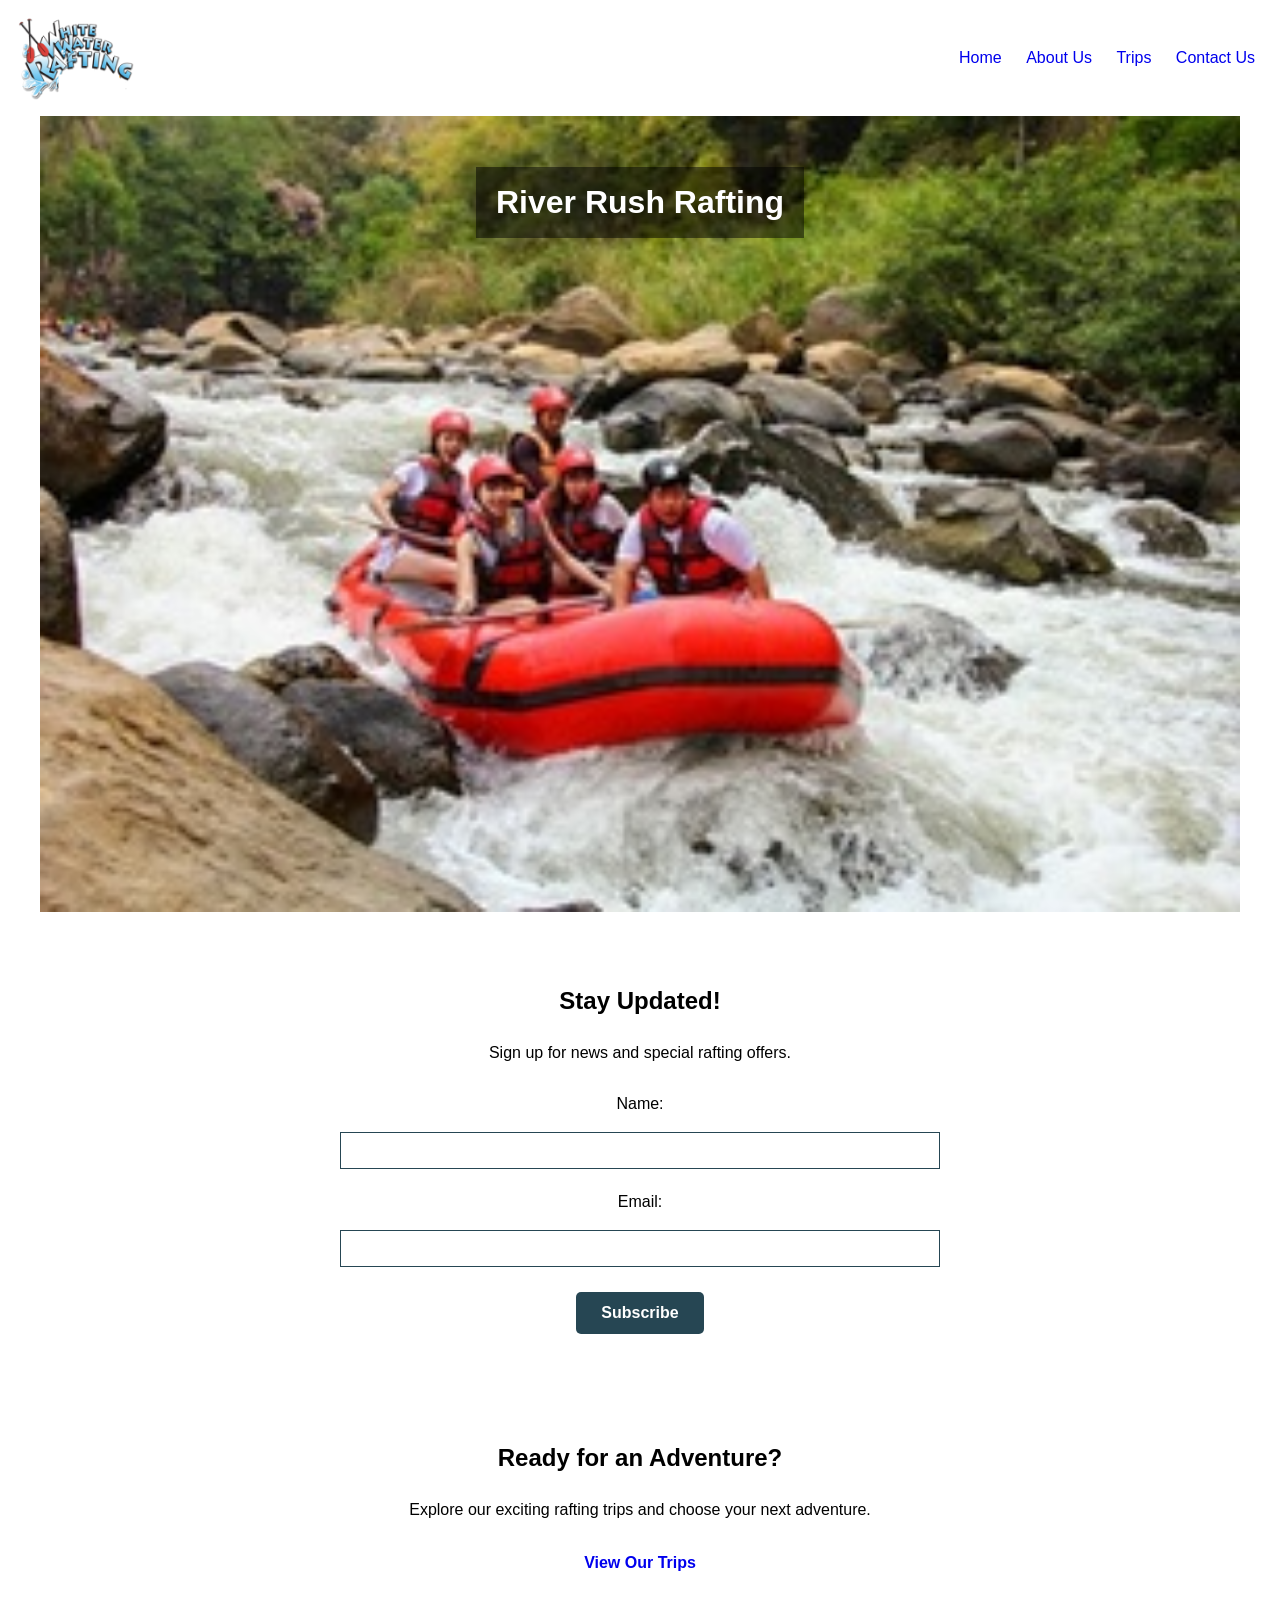
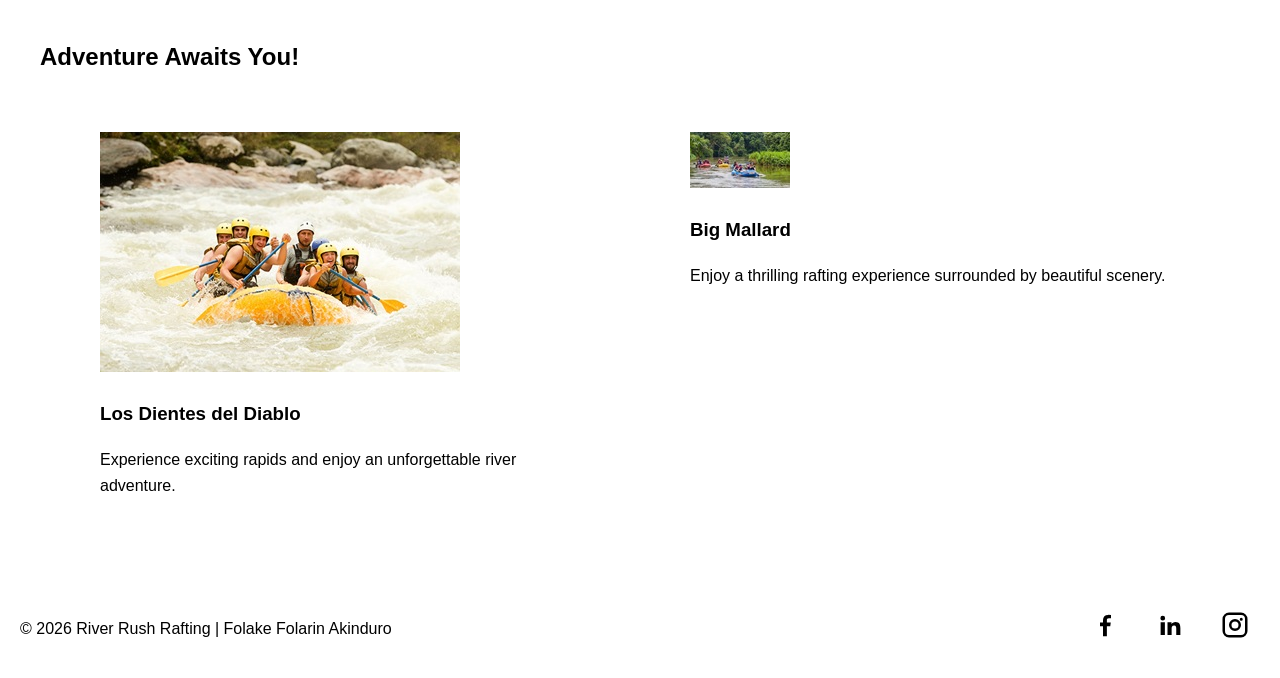
<file: wwr/index.html>
<!DOCTYPE html>
<html lang="en-US">

<head>
  <meta charset="UTF-8">
  <meta name="viewport" content="width=device-width, initial-scale=1.0">
  <meta name="description"
    content="River Rush Rafting offers exciting, safe, and unforgettable whitewater rafting adventures.">
  <meta name="author" content="Folake Folarin Akinduro">
  <title>River Rush Rafting | Home</title>
  <link rel="stylesheet" href="styles/rafting.css">
</head>

<body>

  <header>
  <img src="images/logo.png" alt="River Rush Rafting Logo">

  <nav>
    <a href="index.html">Home</a>
    <a href="about.html">About Us</a>
    <a href="trips.html">Trips</a>
    <a href="contact.html">Contact Us</a>
  </nav>
</header>

<main>
  <div class="hero">
    <img src="images/hero.jpg" alt="People enjoying a whitewater rafting adventure">

    <h1>River Rush Rafting</h1>
  </div>

  <section class="newsletter">
  <h2>Stay Updated!</h2>
  <p>Sign up for news and special rafting offers.</p>

  <form>
    <label for="name">Name:</label>
    <input type="text" id="name" name="name" required>

    <label for="email">Email:</label>
    <input type="email" id="email" name="email" required>

    <button type="submit">Subscribe</button>
  </form>
</section>

<section class="trips-cta">
  <h2>Ready for an Adventure?</h2>
  <p>Explore our exciting rafting trips and choose your next adventure.</p>
  <a href="trips.html">View Our Trips</a>
</section>

<section class="adventures">
  <h2>Adventure Awaits You!</h2>

  <div class="adventure-gallery">

    <figure>
      <img src="images/adventure1.jpg" alt="Rafting adventure on the river">
      <figcaption>
        <h3>Los Dientes del Diablo</h3>
        <p>Experience exciting rapids and enjoy an unforgettable river adventure.</p>
      </figcaption>
    </figure>

    <figure>
      <img src="images/adventure2.jpg" alt="Whitewater rafting adventure">
      <figcaption>
        <h3>Big Mallard</h3>
        <p>Enjoy a thrilling rafting experience surrounded by beautiful scenery.</p>
      </figcaption>
    </figure>

  </div>
</section>

</main>

<footer>
  <p>&copy; 2026 River Rush Rafting | Folake Folarin Akinduro</p>

  <nav class="socialmedia">
    <a href="https://facebook.com">
      <img src="images/facebook.svg" alt="Facebook Icon">
    </a>

    <a href="https://linkedin.com">
      <img src="images/linkedin.svg" alt="LinkedIn Icon">
    </a>

    <a href="https://instagram.com">
      <img src="images/instagram.svg" alt="Instagram Icon">
    </a>
  </nav>
</footer>

</body>
</html>
</file>
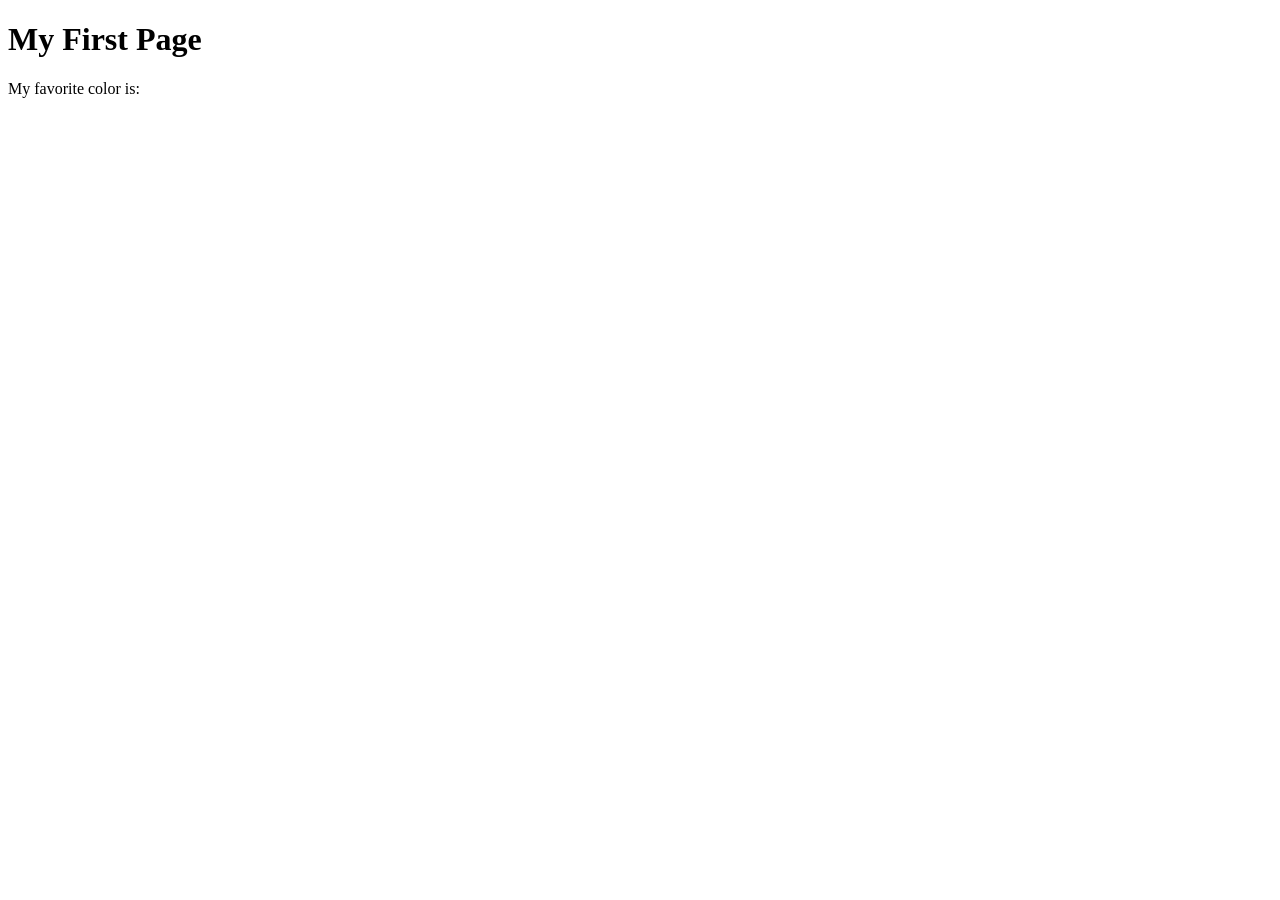
<file: week01/first-page.html>
<!DOCTYPE html>
<html lang="en">
<head>
    <meta charset="UTF-8">
    <meta name="viewport" content="width=device-width, initial-scale=1.0">
    <title>My First Page</title>
</head>
<body>
    <h1>My First Page</h1>
    <p>My favorite color is: </p>
</body>
</html>
</file>
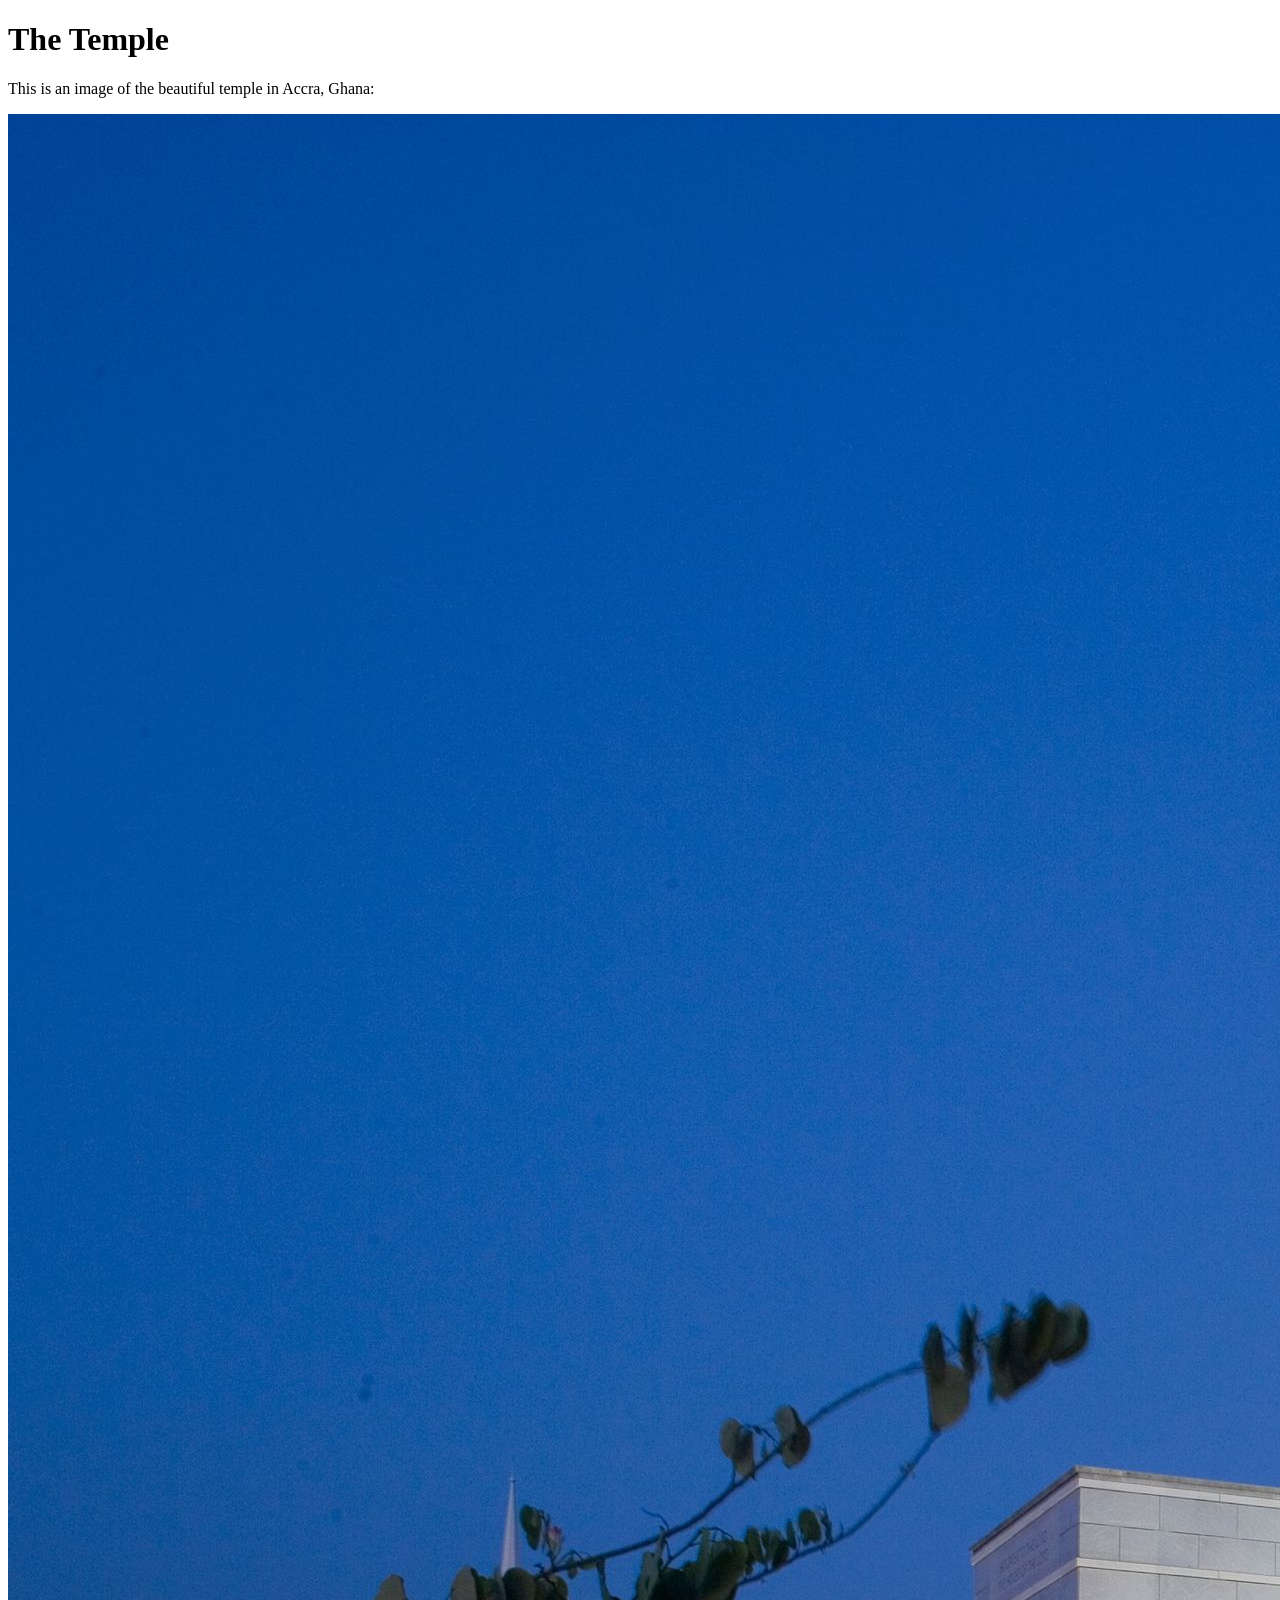
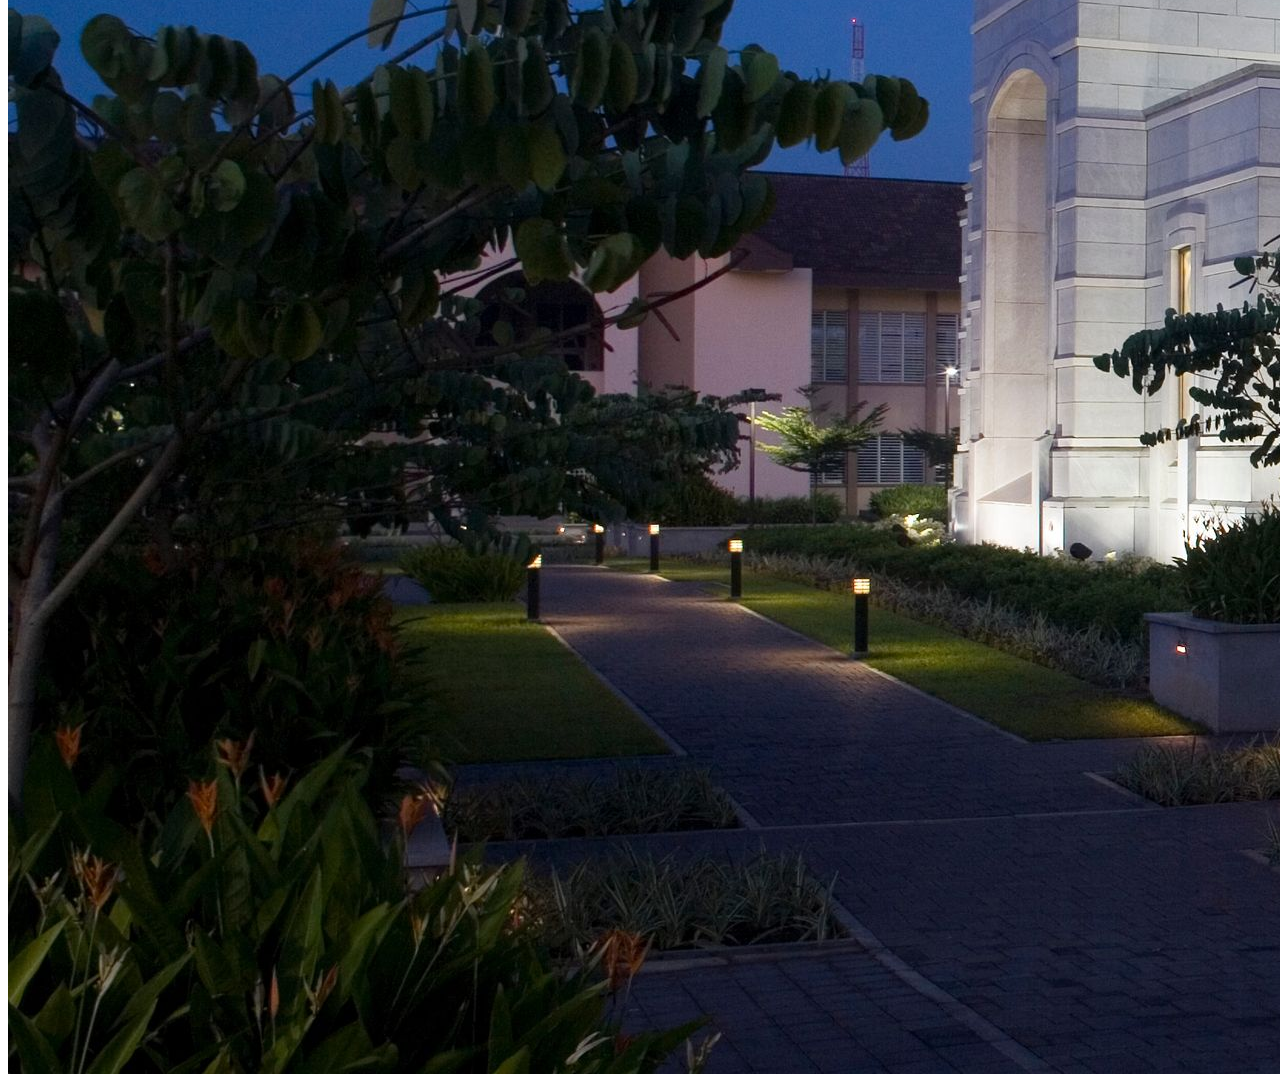
<file: week01/images.html>
<!DOCTYPE html>
<html lang="en">
<head>
    <meta charset="UTF-8">
    <meta name="viewport" content="width=device-width, initial-scale=1.0">
    <title>Temple Image</title>
</head>
<body>
    <h1>The Temple</h1>
    <p>This is an image of the beautiful temple in Accra, Ghana:</p>
    <img src="images/temple-large.jpeg" alt="The Accra Ghana Temple">
    
</body>
</html>
</file>
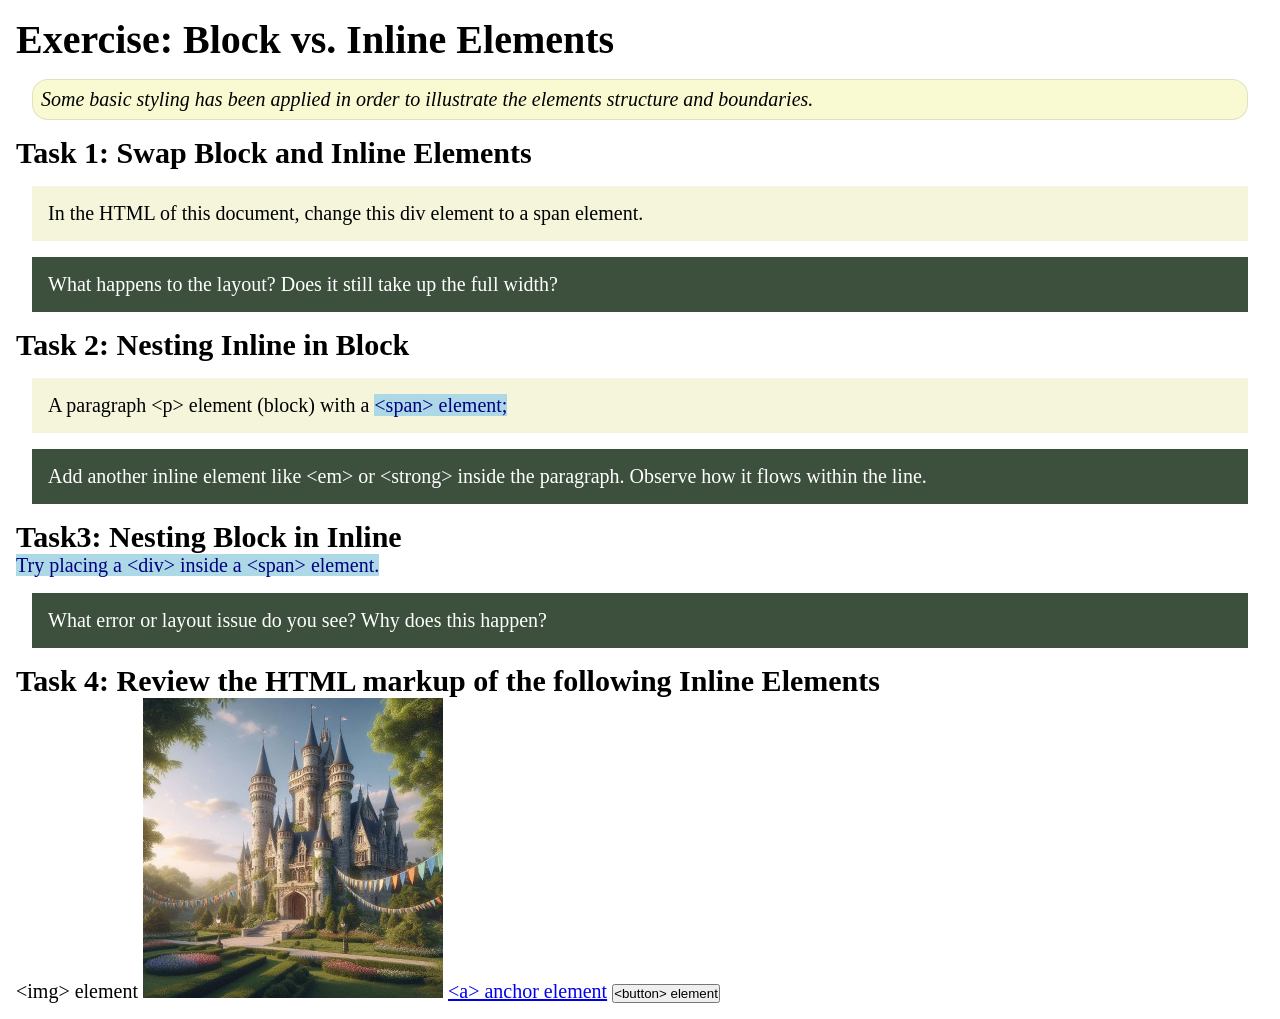
<file: week02/block-vs-inline.html>
<!DOCTYPE html>
<html lang="en">

<head>
    <meta charset="UTF-8">
    <meta name="viewport" content="width=device-width, initial-scale=1.0">
    <title>Exercise: Block vs. Inline Elements</title>
    <link rel="stylesheet" href="styles/block-vs-inline.css">
</head>

<body>
    <main>
        <h1>Exercise: Block vs. Inline Elements</h1>
        <p class="note">Some basic styling has been applied in order to illustrate the elements structure and
            boundaries.</p>

        <h2>Task 1: Swap Block and Inline Elements</h2>
        <div>In the HTML of this document, change this div element to a span element.</div>

        <p class="question">What happens to the layout? Does it still take up the full width?</p>

        <h2>Task 2: Nesting Inline in Block</h2>
        <p>A paragraph &lt;p&gt; element (block) with a <span>&lt;span&gt; element;</span></p>
        <p class="question">Add another inline element like &lt;em&gt; or &lt;strong&gt; inside the paragraph. Observe
            how it flows within the line.</p>

        <h2>Task3: Nesting Block in Inline</h2>
        <span>Try placing a &lt;div&gt; inside a &lt;span&gt; element.</span>
            <p class="question">What error or layout issue do you see? Why does this happen?</p>


            <h2>Task 4: Review the HTML markup of the following Inline Elements</h2>
        &lt;img&gt; element
        <img src="images/castle.webp" alt="placeholder image (images are inline)" width="300" height="300">
        <a href="https://churchofjesuschrist.org">&lt;a&gt; anchor element</a>
        <button type="button">&lt;button&gt; element</button>
    </main>
</body>

</html>
</file>
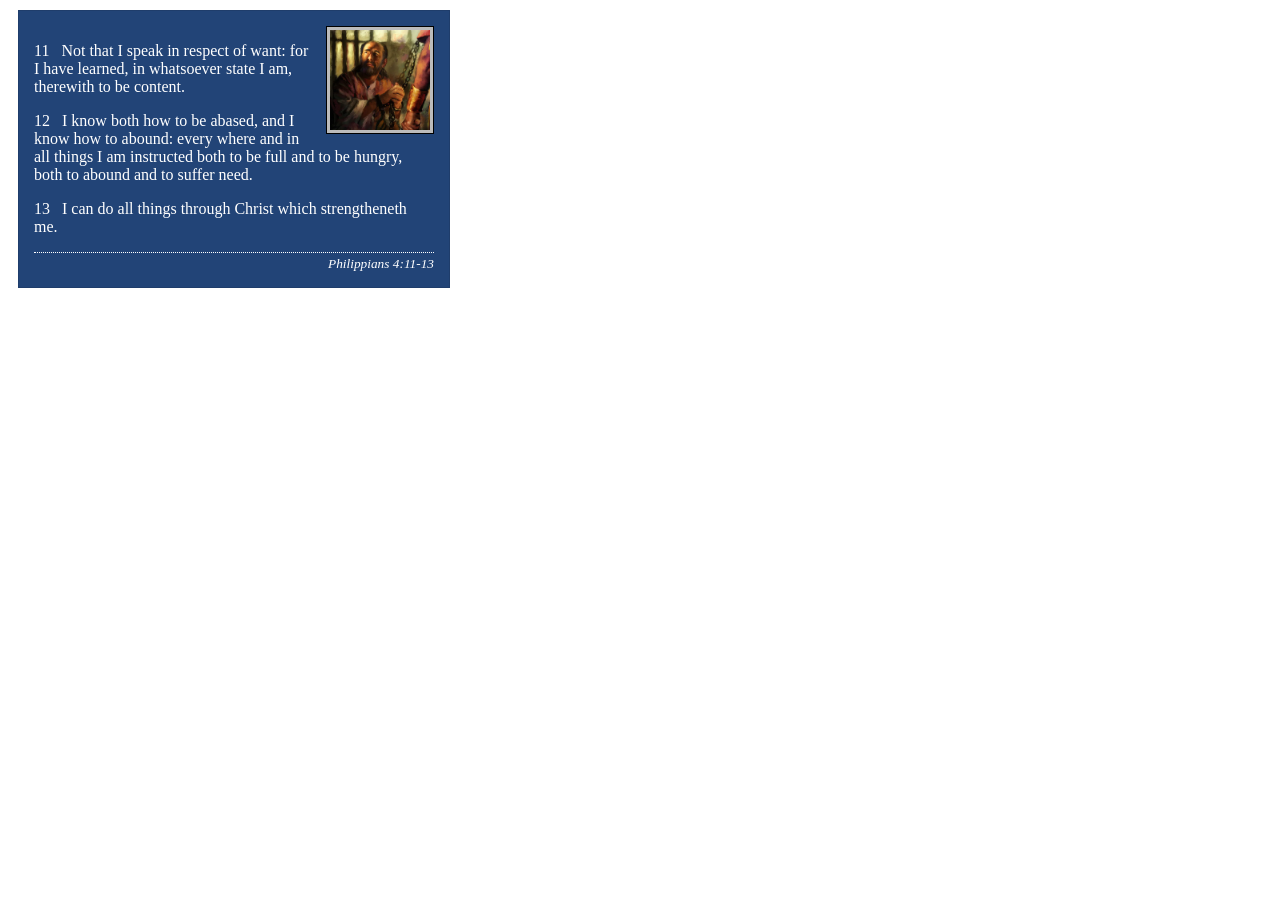
<file: week02/box-model-solution.html>
<!DOCTYPE html>
<html lang="en">
<head>
    <meta charset="UTF-8">
    <meta name="viewport" content="width=device-width, initial-scale=1.0">
    <title>Box Model Activity</title>
    <link rel="stylesheet" href="styles/box-model-solution.css">
</head>
<body>
    <main>
        <div class="callout">
            <img src="images/apostle-paul-imprisoned.webp" alt="Paul the Apostle - Imprisoned in Rome" width="200" height="200">
            <blockquote>
                <p>11 &nbsp; Not that I speak in respect of want: for I have learned, in whatsoever state I am, therewith to be content.</p>
                <p>12 &nbsp; I know both how to be abased, and I know how to abound: every where and in all things I am instructed both to be full and to be hungry, both to abound and to suffer need.</p>
                <p>13 &nbsp; I can do all things through Christ which strengtheneth me.</p>
            </blockquote>
            <cite>Philippians 4:11-13</cite>
        </div>
    </main>
</body>
</html>
</file>
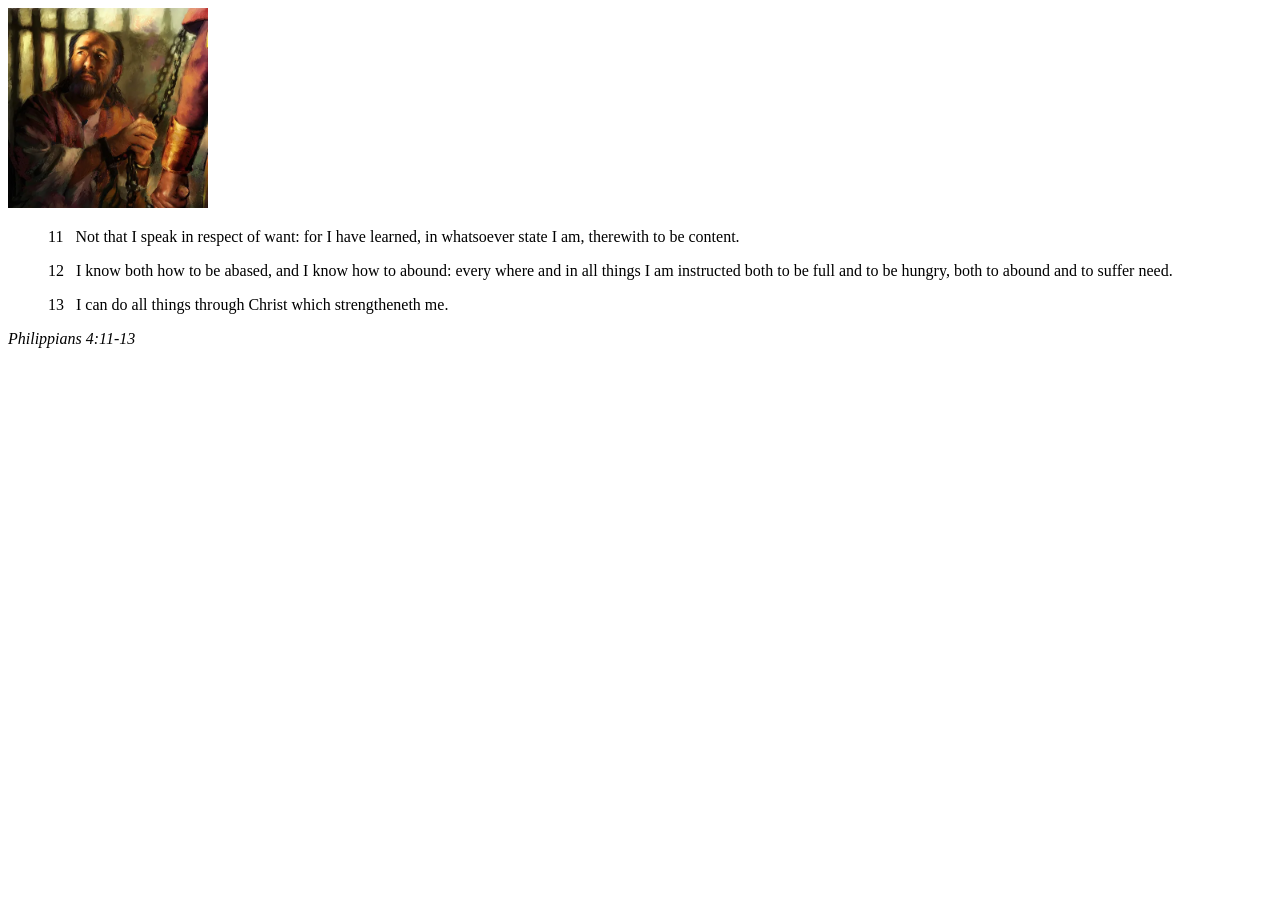
<file: week02/box-model.html>
<!DOCTYPE html>
<html lang="en">
<head>
    <meta charset="UTF-8">
    <meta name="viewport" content="width=device-width, initial-scale=1.0">
    <title>Box Model Activity</title>
</head>
<body>
    <main>
        <div class="callout">
            <img src="images/apostle-paul-imprisoned.webp" alt="Paul the Apostle - Imprisoned in Rome" width="200" height="200">
            <blockquote>
                <p>11 &nbsp; Not that I speak in respect of want: for I have learned, in whatsoever state I am, therewith to be content.</p>
                <p>12 &nbsp; I know both how to be abased, and I know how to abound: every where and in all things I am instructed both to be full and to be hungry, both to abound and to suffer need.</p>
                <p>13 &nbsp; I can do all things through Christ which strengtheneth me.</p>
            </blockquote>
            <cite>Philippians 4:11-13</cite>
        </div>
    </main>
</body>
</html>
</file>
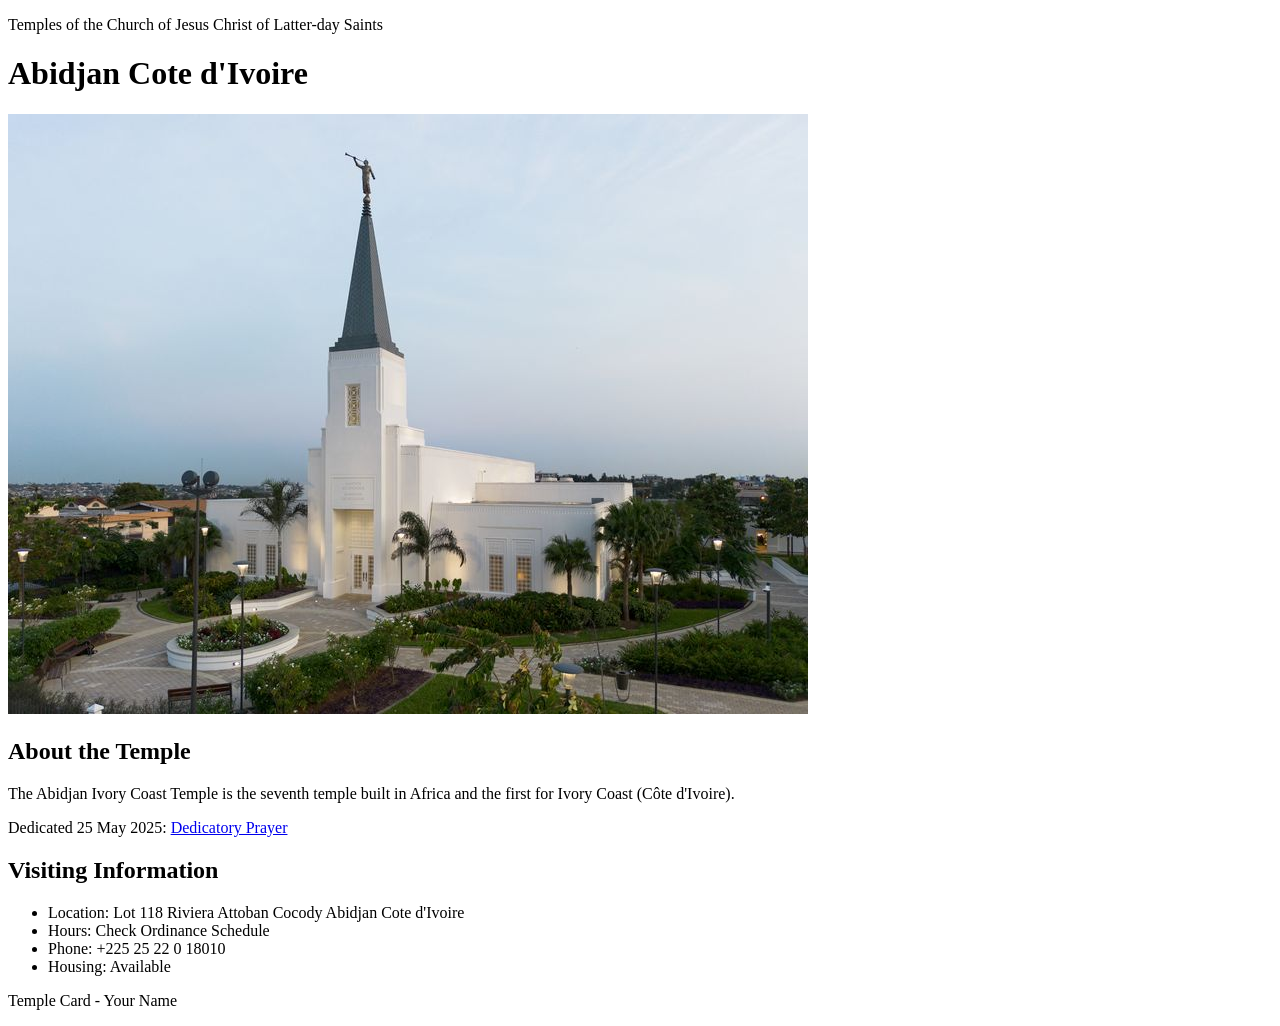
<file: week02/temple.html>
<!DOCTYPE html>
<html lang="en">

<head>
    <meta charset="UTF-8">
    <meta name="viewport" content="width=device-width, initial-scale=1.0">
    <title>Temple Card - Abidjan Cote d'Ivoire</title>
</head>

<body>
    <header>
        <p>Temples of the Church of Jesus Christ of Latter-day Saints</p>
    </header>
    <main>
        <h1>Abidjan Cote d'Ivoire</h1>
        <picture>
            <img src="images/abidjan-ivory-coast.jpeg" alt="Abidjan Cote d'Ivoire Temple">
        </picture>
        <section>
            <h2>About the Temple</h2>
            <p>The Abidjan Ivory Coast Temple is the seventh temple built in Africa and the first for Ivory Coast (Côte
                d'Ivoire).</p>
            <p>Dedicated 25 May 2025: <a
                    href="https://www.churchofjesuschrist.org/temples/dedicatory-prayer/abidjan-ivory-coast-temple/2025-05-25?lang=eng"
                    target="_blank" rel="noopener noreferrer">Dedicatory Prayer</a></p>
        </section>
        <section>
            <h2>Visiting Information</h2>
            <ul>
                <li>Location: Lot 118 Riviera Attoban Cocody Abidjan Cote d'Ivoire</li>
                <li>Hours: Check Ordinance Schedule</li>
                <li>Phone: +225 25 22 0 18010</li>
                <li>Housing: Available</li>
            </ul>
        </section>
    </main>
    <footer>
        <p>Temple Card - Your Name</p>
    </footer>
</body>

</html>
</file>
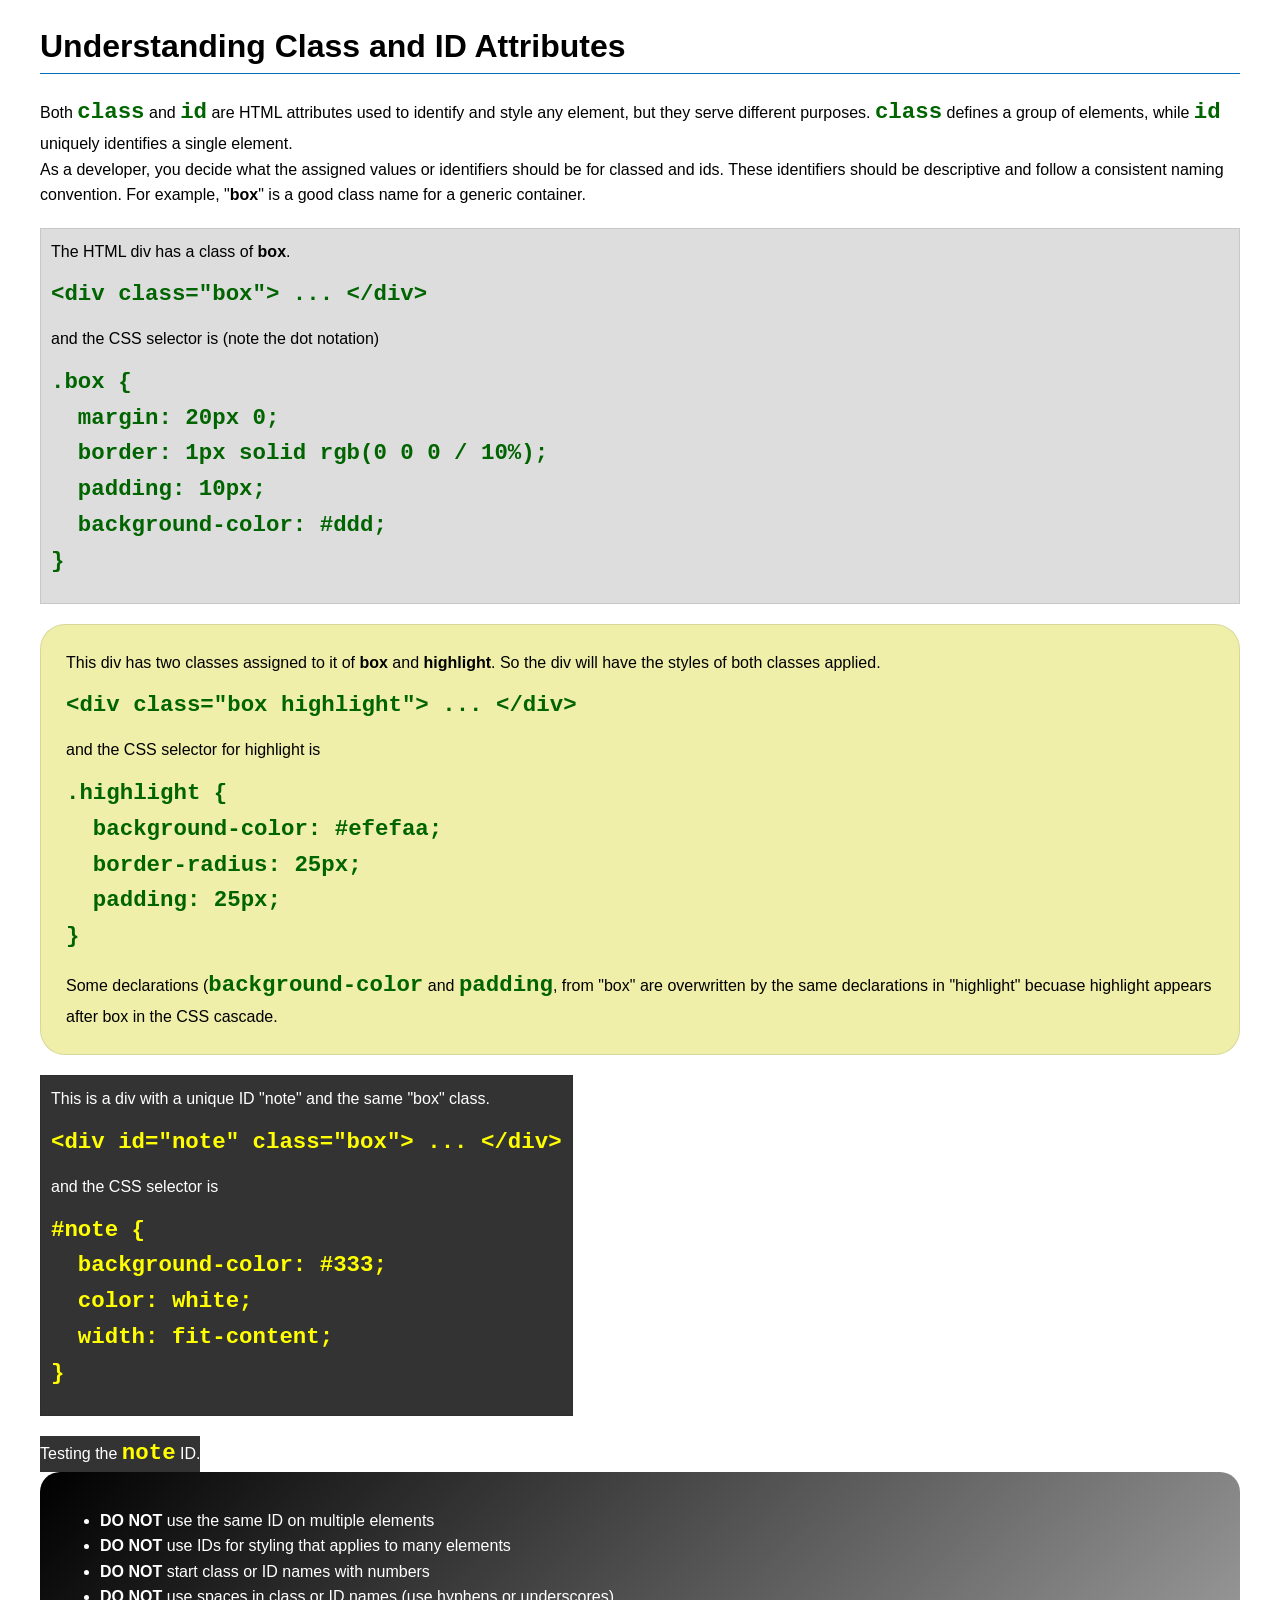
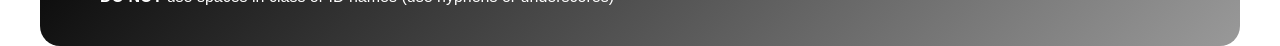
<file: week03/class-and-id.html>
<!DOCTYPE html>
<html lang="en">

<head>
    <meta charset="UTF-8">
    <meta name="viewport" content="width=device-width, initial-scale=1.0">
    <title>Class vs ID Attributes</title>
    <link rel="stylesheet" href="styles/class-and-id.css">
</head>

<body>
    <h1>Understanding Class and ID Attributes</h1>
    <p>Both <code>class</code> and <code>id</code> are HTML attributes used to identify and style any element, but they
        serve different purposes. <code>class</code> defines a group of elements, while <code>id</code> uniquely
        identifies a single element.</p>
    <p>As a developer, you decide what the assigned values or identifiers should be for classed and ids. These
        identifiers should be
        descriptive and follow a consistent naming convention. For example, "<strong>box</strong>" is a good class name
        for a generic container.</p>
    <div class="box">
        <p>The HTML div has a class of <strong>box</strong>.</p>
        <pre><code class="html">&lt;div class="box"&gt; ... &lt;/div&gt;</code></pre>
        and the CSS selector is (note the dot notation)
        <pre><code class="css">.box {
  margin: 20px 0;
  border: 1px solid rgb(0 0 0 / 10%);
  padding: 10px;
  background-color: #ddd; 
}</code></pre>
    </div>

    <div class="box highlight">
        <p>This div has two classes assigned to it of <strong>box</strong> and <strong>highlight</strong>. So the div
            will have the styles of both classes applied.</p>
        <pre><code class="html">&lt;div class="box highlight"&gt; ... &lt;/div&gt;</code></pre>
        and the CSS selector for highlight is
        <pre><code class="css">.highlight {
  background-color: #efefaa;
  border-radius: 25px;
  padding: 25px;
}</code></pre>
<p>Some declarations (<code>background-color</code> and <code>padding</code>, from "box" are overwritten by the same declarations in "highlight" becuase highlight appears after box in the CSS cascade.</p>
    </div>

    <div id="note" class="box">
        <p>This is a div with a unique ID "note" and the same "box" class.</p>
        <pre><code class="html">&lt;div id="note" class="box"&gt; ... &lt;/div&gt;</code></pre>
        and the CSS selector is
        <pre><code class="css">#note {
  background-color: #333;
  color: white;
  width: fit-content;
}</code></pre>
    </div>

    <div id="note">
        <p>Testing the <code>note</code> ID.</p>
    </div>

    <section id="best-practice">
        <ul>
            <li><strong>DO NOT</strong> use the same ID on multiple elements</li>
            <li><strong>DO NOT</strong> use IDs for styling that applies to many elements</li>
            <li><strong>DO NOT</strong> start class or ID names with numbers</li>
            <li><strong>DO NOT</strong> use spaces in class or ID names (use hyphens or underscores)</li>
        </ul>
    </section>




</body>

</html>
</file>
<file: wwr/styles/rafting.css>
:root {
  --primary-color: #264653;
  --accent2-color: #2a9d8f;
  --body-font: Arial, sans-serif;
}

body {
  font-family: Arial, sans-serif;
  margin: 0;
  line-height: 1.6;
}

header {
  display: flex;
  align-items: center;
  justify-content: space-between;
  padding: 15px;
}

header img {
  width: 120px;
}

nav a {
  margin: 0 10px;
  text-decoration: none;
}

main {
  max-width: 1200px;
  margin: 0 auto;
}

/* Contact Page */
.contact-intro {
  text-align: center;
  padding: 20px;
}

.contact-intro h1 {
  margin-bottom: 10px;
}

.company-contact {
  display: grid;
  grid-template-columns: 1fr 1fr;
  gap: 20px;
  padding: 20px;
}

.contact-info,
.employees {
  padding: 10px;
}

.contact-info p {
  margin: 8px 0;
  padding: 4px;
}

.contact-info iframe {
  display: block;
  width: 100%;
  height: 180px;
  border: 0;
  margin-top: 15px;
}

.employee-gallery {
  display: flex;
  flex-direction: column;
  gap: 15px;
}

.employee-gallery figure {
  display: grid;
  grid-template-columns: 100px 1fr;
  align-items: center;
  gap: 15px;
}

.employee-gallery img {
  width: 100px;
  height: 100px;
  object-fit: cover;
  border-radius: 5px;
}

.employee-gallery figcaption {
  font-weight: bold;
}

.contact-form-section {
  padding: 20px;
}

.contact-form-section h2 {
  text-align: center;
  margin-bottom: 15px;
}

form {
  max-width: 600px;
  margin: 0 auto;
}

fieldset {
  border: 1px solid var(--primary-color);
  padding: 15px;
  margin-bottom: 15px;
}

legend {
  font-weight: bold;
  padding: 0 5px;
}

form label {
  display: block;
  margin: 10px 0 5px;
}

form input[type="text"],
form input[type="email"],
form textarea {
  width: 100%;
  padding: 10px;
  border: 1px solid var(--primary-color);
  font-family: var(--body-font);
}

form input[type="radio"] {
  margin-right: 8px;
}

form fieldset label {
  display: block;
  margin: 8px 0;
}

.newsletter {
  text-align: center;
  padding: 30px 20px;
  margin: 20px 0;
}

.newsletter form {
  display: flex;
  justify-content: center;
  align-items: center;
  gap: 10px;
  flex-wrap: wrap;
}

.newsletter input {
  width: auto;
}

.trips-cta {
  text-align: center;
  padding: 30px 20px;
  margin: 20px 0;
}

.trips-cta a {
  display: inline-block;
  padding: 12px 25px;
  text-decoration: none;
  font-weight: bold;
}

form button {
  display: block;
  margin: 15px auto 5px;
  padding: 12px 25px;
  background-color: var(--primary-color);
  color: white;
  border: none;
  border-radius: 5px;
  font-size: 1rem;
  font-weight: bold;
  cursor: pointer;
}

form button:hover {
  background-color: var(--accent2-color);
}

/* Home Page Hero */

.hero {
  position: relative;
}

.hero > img {
  width: 100%;
  display: block;
}

.hero h1 {
  position: absolute;
  top: 30px;
  left: 50%;
  transform: translateX(-50%);
  color: white;
  background-color: rgba(0, 0, 0, 0.5);
  padding: 10px 20px;
}  

.adventure-gallery {
  display: grid;
  grid-template-columns: 1fr 1fr;
  gap: 20px;
  padding: 20px;
}

footer {
  display: flex;
  justify-content: space-between;
  align-items: center;
  padding: 20px;
  margin-top: 30px;
}

.socialmedia {
  display: flex;
  gap: 15px;
}

.socialmedia img {
  width: 30px;
  height: 30px;
}

.trip-table {
  padding: 20px;
  text-align: center;
}

.trip-table table {
  width: 100%;
  border-collapse: collapse;
  margin-top: 15px;
}

.trip-table th,
.trip-table td {
  border: 1px solid #264653;
  padding: 10px;
}

.trip-table th {
  font-weight: bold;
}

.contact-cta {
  text-align: center;
  padding: 30px 20px;
  margin: 20px 0;
}

.contact-cta a {
  display: inline-block;
  padding: 12px 25px;
  text-decoration: none;
  font-weight: bold;
  background-color: var(--primary-color);
  color: white;
  border-radius: 5px;
}

.contact-cta a:hover {
  background-color: var(--accent2-color);
}
</file>
<file: week02/styles/block-vs-inline.css>
* {
    margin: 0;
    padding: 0;
}

body {
    font-size: 20px;
    margin: 1rem;
}

p,
div {
    background-color: beige;
    margin: 1rem;
    padding: 1rem;
}

span {
    color: navy;
    background-color: lightblue;
}

code {
    margin: 0;
    padding: 0;
    color: green;
    font-size: 1.2rem;
}

.note {
    font-style: italic;
    background-color: lightgoldenrodyellow;
    border-radius: 1rem;
    border: 1px solid rgb(0 0 0 / 10%);
    margin: 1rem;
    padding: .5rem;
}

.question {
    background-color: #3d503d;
    color: #fff;
}
</file>
<file: week02/styles/box-model-solution.css>
.callout {
    max-width: 400px;
    margin: 10px;
    border: 1px solid rgba(0, 0, 0, .1);
    padding: 15px;
    background-color: #247;
    color: #fff;
}

.callout img {
    float: right;
    margin: 0 0 10px 15px;
    border: 1px solid #000;
    padding: 3px;
    background-color: #bbb;
    width: 100px;
    height: auto;

}

blockquote {
    margin: 0;
}

cite {
    display: block;
    border-top: 1px dotted #fff;
    padding-top: 3px;
    text-align: right;
    font-size: smaller;
}
</file>
<file: week03/styles/class-and-id.css>
body {
    font-family: Arial, sans-serif;
    line-height: 1.6;
    margin: 0;
    padding: 0 40px;
}

h1 {
    border-bottom: 1px solid rgb(0 110 182);
    padding-bottom: 0;
}



p {
    margin: 0;
}

code {
    color: darkgreen;
    font-weight: 700;
    font-size: 1.4rem;
}

/* Class examples - can be reused */

.box {
    margin: 20px 0;
    border: 1px solid rgb(0 0 0 / 10%);
    padding: 10px;
    background-color: #ddd; /* this is shorthand for #dddddd */
}

.highlight {
    background-color: #efefaa;
    border-radius: 25px;
    padding: 25px;
}

/* ID examples - should be unique */

#note {
    background-color: #333;
    color: white;
    width: fit-content;
}

#note code {
    color: yellow;
}

#best-practice {
    background: linear-gradient(135deg, #000 0%, #999 100%);
    color: white;
    border-radius: 20px;
    padding: 20px
}
</file>
